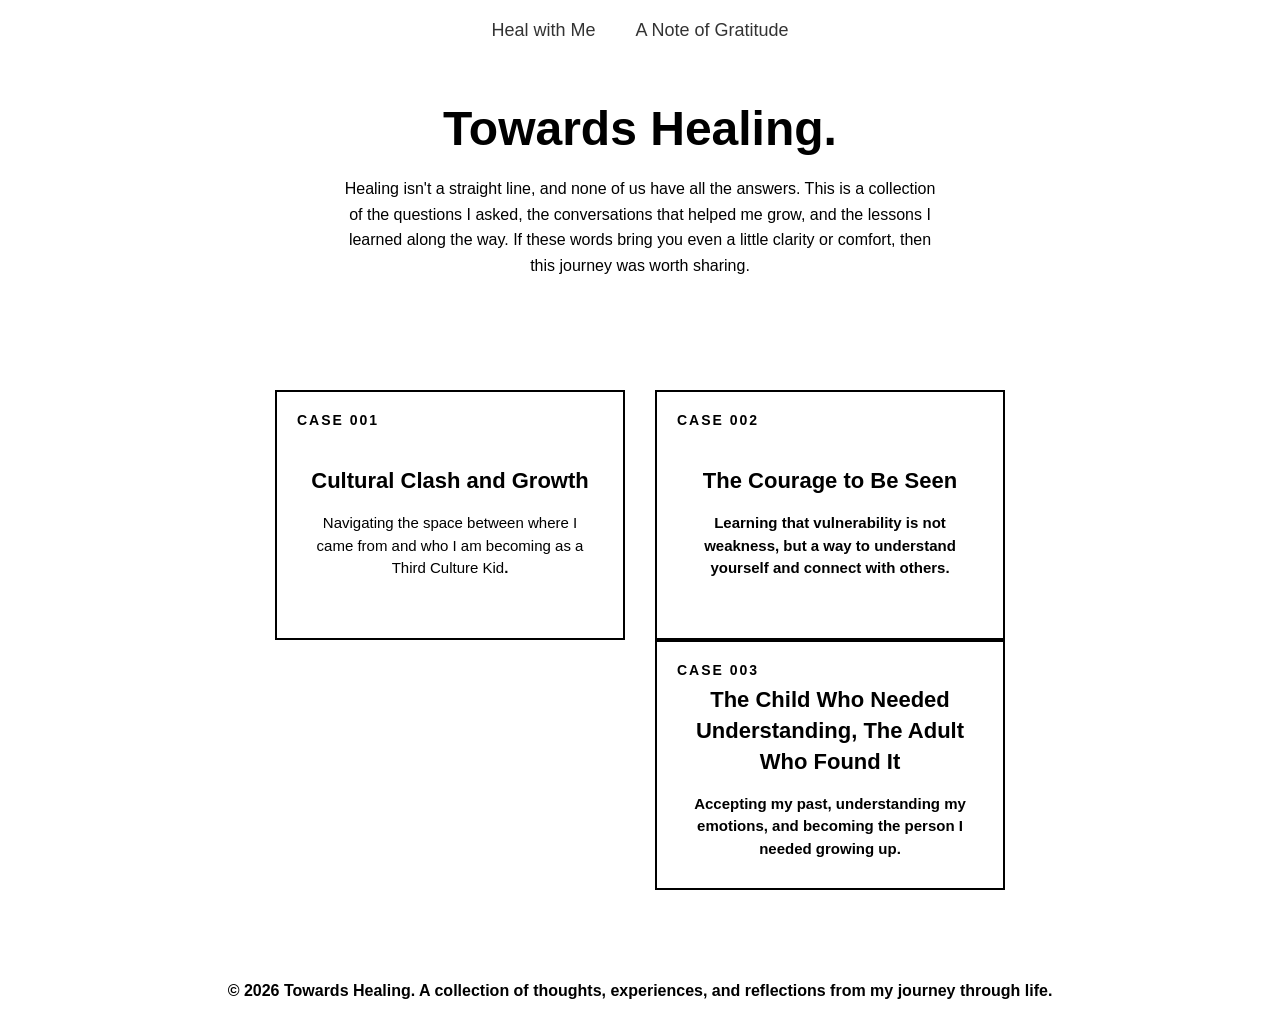
<file: index.html>
<!DOCTYPE html>
<html lang="en">

<head>
    <meta charset="UTF-8">
    <meta name="viewport" content="width=device-width, initial-scale=1.0">

    <title>Towards Healing</title>

    <link rel="stylesheet" href="main.css">
    <nav class="navbar">

        <a href="index.html">Heal with Me</a>

        <a href="credits.html">A Note of Gratitude</a>

    </nav>
</head>

<body>

    <header>

        <h1>Towards Healing.</h1>
        <!-- rewrite -->
        <!--<p>
            A collection of questions, conversations, and reflections
            from my healing journey. Shared in the hope that someone
            else may find comfort, clarity, or understanding.
        </p>-->

        <p>
            Healing isn't a straight line, and none of us have all the answers.
            This is a collection of the questions I asked, the conversations that helped me grow, and the lessons I
            learned along the way.
            If these words bring you even a little clarity or comfort, then this journey was worth sharing.
        </p>

        <!-- <b>Note*</b>
        <p>
            Most of the reflections on this site come from conversations between me and ChatGPT, paired with my own
            experiences and thoughts.
            They aren't a substitute for professional mental health care, but they may offer comfort, perspective, or a
            starting point for your own healing journey.
        </p>-->
    </header>




    <main>

        <section class="case-container">


            <!-- Case Card 001 
            <a href="https://chatgpt.com/share/6a5537bc-ff38-83ea-85e6-6dc0f1cf9185" target="_blank" class="card-link">
                <article class="healing-card">

                    <div class="case-number">
                        CASE 001
                    </div>

                    <h2>
                        Why do I keep attracting emotionally unavailable people?
                    </h2>

                    <p>
                        A conversation exploring attachment, patterns,
                        and the lessons behind the people we meet.
                    </p>

                </article>
            </a>-->


            <!-- Case Card 002
            <a href="" target="_blank" class="card-link">
            <article class="healing-card">

                <div class="case-number">
                    CASE 002
                </div>

                <h2>
                    Why am I afraid of rejection from people I truly like?
                </h2>

                <p>
                    Exploring fear, vulnerability, and understanding yourself.
                </p>

            </article>
            </a> -->


            <!-- Case Card 001 -->
            <a href="https://chatgpt.com/share/6a559be9-2f54-83ea-b886-7c63082d110d" target="_blank" class="card-link">
                <article class="healing-card">

                    <div class="case-number">
                        CASE 001
                    </div>

                    <h2>
                        Cultural Clash and Growth
                    </h2>

                    <p>
                        Navigating the space between where I came from and who I am becoming as a </b>Third Culture
                        Kid<b>.
                    </p>

                </article>
            </a>

            <!-- Case Card 002 -->
            <a href="https://acrobat.adobe.com/id/urn:aaid:sc:AP:cde0080b-f6a3-4206-bed8-148f120e9d5e" target="_blank" class="card-link">
                <article class="healing-card">

                    <div class="case-number">
                        CASE 002
                    </div>

                    <h2>
                        The Courage to Be Seen
                    </h2>

                    <p>
                        Learning that vulnerability is not weakness, but a way to understand yourself and connect with others.
                    </p>

                </article>
            </a>

            <!-- Case Card 003 -->
            <a href="https://chatgpt.com/share/6a604d4c-1af0-83ea-96d1-78b97a23e4a3" target="_blank" class="card-link">
                <article class="healing-card">

                    <div class="case-number">
                        CASE 003
                    </div>

                    <h2>
                        The Child Who Needed Understanding, The Adult Who Found It
                    </h2>

                    <p>
                        Accepting my past, understanding my emotions, and becoming the person I needed growing up.
                    </p>

                </article>
            </a>

        </section>

    </main>


    <footer>

        <p>
            © 2026 Towards Healing. A collection of thoughts, experiences, and reflections from my journey through life.
        </p>

    </footer>


</body>

</html>
</file>
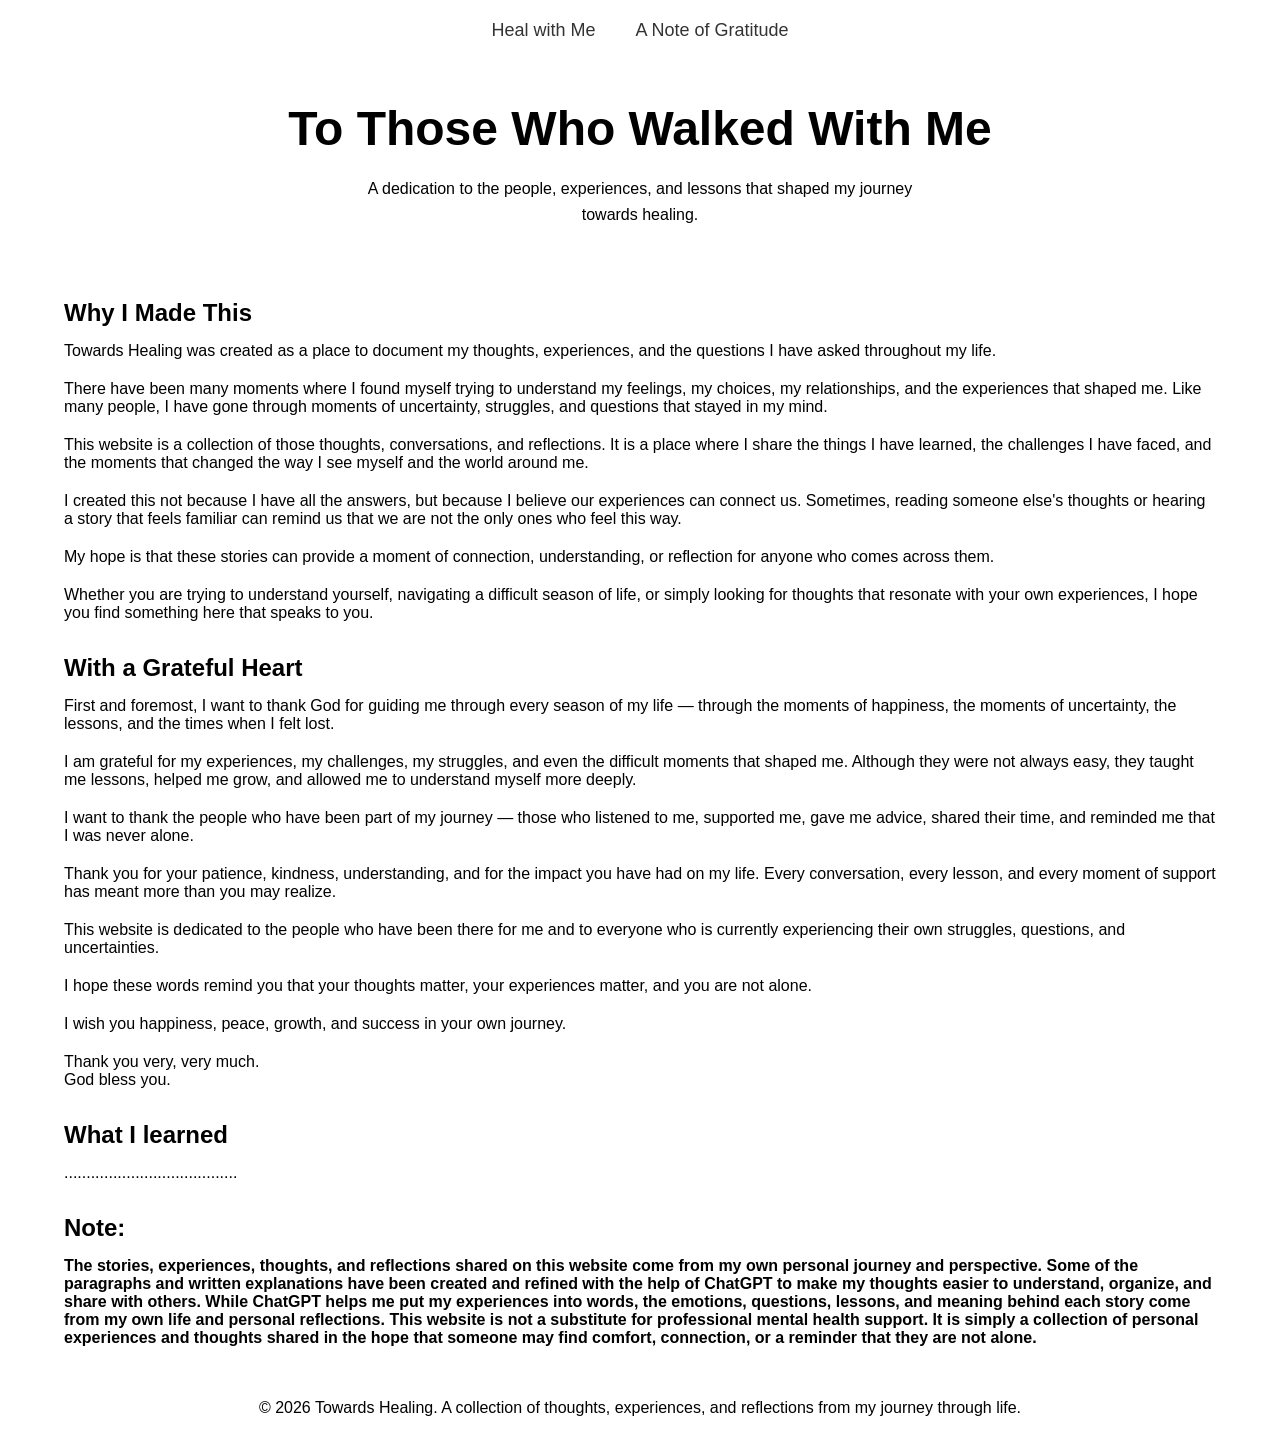
<file: credits.html>
<!DOCTYPE html>
<html lang="en">

<head>
    <meta charset="UTF-8">
    <meta name="viewport" content="width=device-width, initial-scale=1.0">

    <title>Credits | Towards Healing</title>

    <link rel="stylesheet" href="main.css">
    <nav class="navbar">

        <a href="index.html">Heal with Me</a>

        <a href="credits.html">A Note of Gratitude</a>

    </nav>
</head>


<body>

    <header>
        <h1>To Those Who Walked With Me</h1>

        <p>
            A dedication to the people, experiences, and lessons that shaped
            my journey towards healing.
        </p>
    </header>


    <main>

        <section class="Dedication">

            <h2>Why I Made This</h2>

            <p style="margin-bottom: 20px;">
                Towards Healing was created as a place to document my thoughts, experiences, and the questions I have
                asked throughout my life.
            </p>

            <p style="margin-bottom: 20px;">
                There have been many moments where I found myself trying to understand my feelings, my choices, my
                relationships, and the experiences that shaped me. Like many people, I have gone through moments of
                uncertainty, struggles, and questions that stayed in my mind.
            </p>

            <p style="margin-bottom: 20px;">
                This website is a collection of those thoughts, conversations, and reflections. It is a place where I
                share the things I have learned, the challenges I have faced, and the moments that changed the way I see
                myself and the world around me.
            </p>

            <p style="margin-bottom: 20px;">
                I created this not because I have all the answers, but because I believe our experiences can connect us.
                Sometimes, reading someone else's thoughts or hearing a story that feels familiar can remind us that we
                are not the only ones who feel this way.
            </p>

            <p style="margin-bottom: 20px;">
                My hope is that these stories can provide a moment of connection, understanding, or reflection for
                anyone who comes across them.
            </p>

            <p style="margin-bottom: 20px;">
                Whether you are trying to understand yourself, navigating a difficult season of life, or simply looking
                for thoughts that resonate with your own experiences, I hope you find something here that speaks to you.
            </p>

        </section>

    </main>


    <main>

        <section class="ThankyoutoPeople">

            <h2>With a Grateful Heart</h2>

            <p style="margin-bottom: 20px;">
                First and foremost, I want to thank God for guiding me through every season of my life — through the
                moments of happiness, the moments of uncertainty, the lessons, and the times when I felt lost.
            </p>

            <p style="margin-bottom: 20px;">
                I am grateful for my experiences, my challenges, my struggles, and even the difficult moments that
                shaped me. Although they were not always easy, they taught me lessons, helped me grow, and allowed me to
                understand myself more deeply.
            </p>

            <p style="margin-bottom: 20px;">
                I want to thank the people who have been part of my journey — those who listened to me, supported me,
                gave me advice, shared their time, and reminded me that I was never alone.
            </p>

            <p style="margin-bottom: 20px;">
                Thank you for your patience, kindness, understanding, and for the impact you have had on my life. Every
                conversation, every lesson, and every moment of support has meant more than you may realize.
            </p>

            <p style="margin-bottom: 20px;">
                This website is dedicated to the people who have been there for me and to everyone who is currently
                experiencing their own struggles, questions, and uncertainties.
            </p>

            <p style="margin-bottom: 20px;">
                I hope these words remind you that your thoughts matter, your experiences matter, and you are not alone.
            </p>

            <p style="margin-bottom: 20px;">
                I wish you happiness, peace, growth, and success in your own journey.
            </p>

            <p style="margin-bottom: 20px;">
                Thank you very, very much.
                <br>
                God bless you.
            </p>

        </section>

    </main>

    <main>

        <section class="Reflection">

            <h2>What I learned</h2>

            <p>
                .......................................
            </p>

        </section>

    </main>

    <main>
        <section class="noteveryimportant">

            <h2>Note:</h2>

            <p style="margin-bottom: 20px;">
                <b>
                    The stories, experiences, thoughts, and reflections shared on this website come from my own personal
                    journey and
                    perspective. Some of the paragraphs and written explanations have been created and refined with the
                    help
                    of ChatGPT
                    to make my thoughts easier to understand, organize, and share with others.

                    While ChatGPT helps me put my experiences into words, the emotions, questions, lessons, and meaning
                    behind each
                    story come from my own life and personal reflections.

                    This website is not a substitute for professional mental health support. It is simply a collection
                    of
                    personal
                    experiences and thoughts shared in the hope that someone may find comfort, connection, or a reminder
                    that they are
                    not alone.
                </b>
            </p>
        </section>

    </main>






    <footer>

        <p>
            © 2026 Towards Healing. A collection of thoughts, experiences, and reflections from my journey through life.
        </p>

    </footer>


</body>

</html>
</file>
<file: main.css>
/* Reset */
* {
    margin: 0;
    padding: 0;
    box-sizing: border-box;
}


/* Page */
body {
    background-color: white;
    font-family: Arial, Helvetica, sans-serif;
    color: black;
}


/* Header */
header {
    text-align: center;
    padding: 40px 20px;
}


header h1 {
    font-size: 48px;
    margin-bottom: 20px;
}


header p {
    max-width: 600px;
    margin: auto;
    line-height: 1.6;
}

/*Footer*/
footer {
    text-align: center;
    padding: 20px;
}


/* Card Container */
.case-container {
    display: flex;
    justify-content: center;
    flex-wrap: wrap;
    gap: 30px;
    padding: 40px;
}


/* Remove link styling */
.card-link {
    text-decoration: none;
    color: black;
}


/* Card */
.healing-card {

    width: 350px;
    height: 250px;

    border: 2px solid black;
    background-color: white;

    position: relative;

    display: flex;
    flex-direction: column;
    justify-content: center;
    align-items: center;

    padding: 30px;

    cursor: pointer;

    transition: 0.3s ease;
}

.healing-card h2 {
    text-align: center;
    font-size: 22px;
    line-height: 1.4;
    margin-bottom: 15px;
}


.healing-card p {
    text-align: center;
    font-size: 15px;
    line-height: 1.5;
}


/* Case Number */
.case-number {

    position: absolute;

    top: 20px;
    left: 20px;

    font-size: 14px;
    font-weight: bold;
    letter-spacing: 2px;
}


/* Question Title */
.healing-card h2 {

    text-align: center;

    font-size: 22px;

    line-height: 1.4;
}


/* Hover Effect */
.healing-card:hover {

    transform: translateY(-5px);

    box-shadow: 8px 8px 0px black;
}

/* A Note of Gratitude  */
/*.button {
    display: inline-block;
    padding: 12px 25px;
    margin-top: 20px;

    text-decoration: none;
    color: white;
    background-color: #333;

    border-radius: 8px;

    transition: 0.3s;
}

.button:hover {
    background-color: #555;
}*/

.navbar {
    display: flex;
    justify-content: center;
    align-items: center;

    gap: 40px;

    padding: 20px;
}

.navbar a {
    text-decoration: none;
    color: #333;

    font-size: 18px;
    font-weight: 500;
}

.navbar a:hover {
    opacity: 0.7;
}

/*CREDITS*/

section h2 {
    margin-top: 15px;
    margin-bottom: 15px;
}

section {
    margin-left: 4em;
    margin-right: 4em;
    margin-top: 2em;
    margin-bottom: 2em;
}

/* ==========================
   TABLET (iPad)
   ========================== */
@media (max-width: 1024px) {

    header {
        padding: 35px 20px;
    }

    header h1 {
        font-size: 40px;
    }

    header p {
        max-width: 90%;
        font-size: 17px;
    }

    .navbar {
        gap: 25px;
        flex-wrap: wrap;
    }

    .navbar a {
        font-size: 17px;
    }

    .case-container {
        padding: 30px;
        gap: 25px;
    }

    .healing-card {
        width: 320px;
        height: 230px;
        padding: 25px;
    }

    .healing-card h2 {
        font-size: 20px;
    }

    .healing-card p {
        font-size: 14px;
    }

    section {
        margin: 2em;
    }

}


/* ==========================
   PHONE
   ========================== */
@media (max-width: 768px) {

    header {
        padding: 30px 20px;
    }

    header h1 {
        font-size: 34px;
    }

    header p {
        font-size: 16px;
        max-width: 100%;
    }

    .navbar {
        flex-direction: column;
        gap: 15px;
    }

    .navbar a {
        font-size: 16px;
    }

    .case-container {
        padding: 20px;
        gap: 20px;
    }

    .healing-card {
        width: 100%;
        max-width: 400px;
        height: auto;
        min-height: 220px;
        padding: 30px 20px;
    }

    .case-number {
        top: 15px;
        left: 15px;
        font-size: 13px;
    }

    .healing-card h2 {
        font-size: 22px;
    }

    .healing-card p {
        font-size: 15px;
    }

    section {
        margin: 1.5em;
    }

}


/* ==========================
   SMALL PHONES
   ========================== */
@media (max-width: 480px) {

    header h1 {
        font-size: 28px;
    }

    header p {
        font-size: 15px;
        line-height: 1.6;
    }

    .healing-card {
        padding: 25px 18px;
    }

    .healing-card h2 {
        font-size: 20px;
    }

    .healing-card p {
        font-size: 14px;
    }

    .case-number {
        font-size: 12px;
    }

    footer {
        font-size: 14px;
        padding: 15px;
    }

}
</file>
